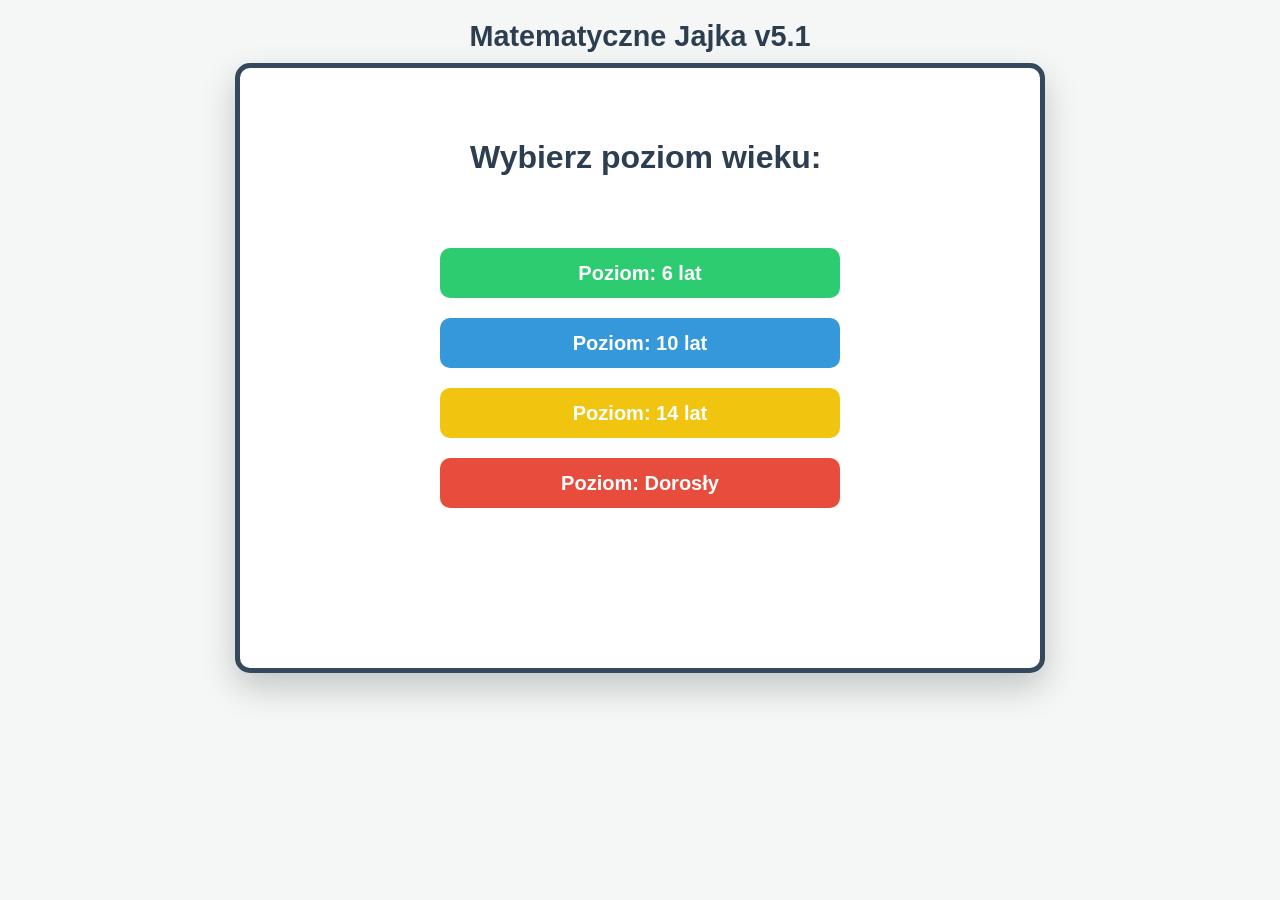
<file: index.html>
<!DOCTYPE html>
<html lang="pl">
<head>
    <meta charset="UTF-8">
    <meta name="viewport" content="width=device-width, initial-scale=1.0, user-scalable=no">
    <title>Matematyczne Jajka v5.1 - Limit Ruchów</title>
    <style>
        body { background: #f4f7f6; display: flex; flex-direction: column; align-items: center; font-family: 'Segoe UI', sans-serif; margin: 0; padding: 10px; overflow: hidden; touch-action: none; }
        canvas { background: white; border: 5px solid #34495e; border-radius: 15px; box-shadow: 0 15px 35px rgba(0,0,0,0.2); max-width: 100%; height: auto; cursor: crosshair; }
        h1 { color: #2c3e50; margin: 10px 0; font-size: 1.8rem; }
    </style>
</head>
<body>
    <h1>Matematyczne Jajka v5.1</h1>
    <canvas id="gameCanvas" width="800" height="600"></canvas>

    <script>
        const canvas = document.getElementById("gameCanvas");
        const ctx = canvas.getContext("2d");

        let punkty = 0, poprawne = 0, bledne = 0, ruchy = 20;
        let koszykX = 400, jajkaY = -50, predkosc = 3;
        let menuEtap = "wiek"; 
        let wybranyWiek = 10, wybranyTryb = "losowo";
        let zadanie = "", poprawnyWynik = 0, opcje = [];

        const przyciskiWiek = [
            { id: 6, txt: "Poziom: 6 lat", y: 180, color: "#2ecc71" },
            { id: 10, txt: "Poziom: 10 lat", y: 250, color: "#3498db" },
            { id: 14, txt: "Poziom: 14 lat", y: 320, color: "#f1c40f" },
            { id: 99, txt: "Poziom: Dorosły", y: 390, color: "#e74c3c" }
        ];
        let przyciskiOperacja = [];

        function r(min, max) { return Math.floor(Math.random() * (max - min + 1)) + min; }

        function generujZadanie() {
            let tryb = wybranyTryb;
            if (tryb === "losowo") {
                let mozliwosci = ["dodawanie", "odejmowanie"];
                if (wybranyWiek >= 10) mozliwosci.push("mnożenie", "dzielenie");
                tryb = mozliwosci[Math.floor(Math.random() * mozliwosci.length)];
            }
            let a, b, wynik, symbol;
            const w = wybranyWiek;

            if (tryb === "dodawanie") {
                symbol = "+";
                if (w == 6) { a = r(1, 12); b = r(1, 20-a); }
                else if (w == 10) { a = r(10, 70); b = r(10, 99-a); }
                else if (w == 14) { a = r(50, 400); b = r(50, 500-a); }
                else { a = r(100, 800); b = r(100, 1000-a); }
                wynik = a + b;
            } else if (tryb === "odejmowanie") {
                symbol = "-";
                if (w == 6) { a = r(10, 20); b = r(1, a-2); }
                else if (w == 10) { a = r(30, 100); b = r(10, a-5); }
                else if (w == 14) { a = r(100, 500); b = r(50, a-20); }
                else { a = r(400, 1000); b = r(100, a-50); }
                wynik = a - b;
            } else if (tryb === "mnożenie") {
                symbol = "*";
                if (w == 10) { a = r(2, 10); b = r(2, 10); }
                else if (w == 14) { a = r(5, 18); b = r(3, 15); }
                else { a = r(10, 32); b = r(5, 28); }
                wynik = a * b;
            } else if (tryb === "dzielenie") {
                symbol = ":";
                if (w == 10) { wynik = r(2, 10); b = r(2, 10); }
                else if (w == 14) { wynik = r(5, 15); b = r(3, 12); }
                else { wynik = r(10, 35); b = r(5, 20); }
                a = wynik * b;
            }

            zadanie = `${a} ${symbol} ${b} = ?`;
            poprawnyWynik = wynik;
            opcje = [wynik];
            let off = (w == 6) ? 3 : (w == 10 ? 7 : 12);
            while(opcje.length < 3) {
                let f = wynik + (r(1, off*2) - off);
                if (!opcje.includes(f) && f >= 0) opcje.push(f);
            }
            opcje.sort(() => Math.random() - 0.5);
        }

        canvas.addEventListener("mousedown", (e) => {
            const rect = canvas.getBoundingClientRect();
            const mX = (e.clientX - rect.left) * (800 / rect.width);
            const mY = (e.clientY - rect.top) * (600 / rect.height);

            if (menuEtap === "wiek") {
                przyciskiWiek.forEach(btn => {
                    if (mX > 200 && mX < 600 && mY > btn.y && mY < btn.y + 50) {
                        wybranyWiek = btn.id;
                        ustawPrzyciskiOperacji();
                        menuEtap = "operacja";
                    }
                });
            } else if (menuEtap === "operacja") {
                if (mX > 20 && mX < 140 && mY > 20 && mY < 60) menuEtap = "wiek";
                przyciskiOperacja.forEach(btn => {
                    if (mX > 250 && mX < 550 && mY > btn.y && mY < btn.y + 45) {
                        wybranyTryb = btn.id;
                        resetGry();
                        menuEtap = "gra";
                    }
                });
            } else if (menuEtap === "gra") {
                if (mX > 660 && mX < 780 && mY > 20 && mY < 60) menuEtap = "wiek";
            } else if (menuEtap === "koniec") {
                menuEtap = "wiek";
            }
        });

        function ustawPrzyciskiOperacji() {
            let y = 180;
            przyciskiOperacja = [{ id: "dodawanie", txt: "Dodawanie (+)", y: y }, { id: "odejmowanie", txt: "Odejmowanie (-)", y: y += 60 }];
            if (wybranyWiek >= 10) {
                przyciskiOperacja.push({ id: "mnożenie", txt: "Mnożenie (*)", y: y += 60 });
                przyciskiOperacja.push({ id: "dzielenie", txt: "Dzielenie (:)", y: y += 60 });
            }
            przyciskiOperacja.push({ id: "losowo", txt: "Losowo", y: y += 60 });
        }

        function resetGry() { 
            punkty = 0; poprawne = 0; bledne = 0; ruchy = 20; 
            predkosc = 3; jajkaY = -50; generujZadanie(); 
        }

        canvas.addEventListener("mousemove", (e) => {
            if (menuEtap !== "gra") return;
            const rect = canvas.getBoundingClientRect();
            koszykX = ((e.clientX || e.touches[0].clientX) - rect.left) * (800 / rect.width);
        });

        function update() {
            if (menuEtap !== "gra") return;
            jajkaY += predkosc;
            if (jajkaY > 520 && jajkaY < 580) {
                for (let i = 0; i < 3; i++) {
                    if (Math.abs(koszykX - (i + 1) * 200) < 70) {
                        if (opcje[i] === poprawnyWynik) { punkty++; poprawne++; predkosc += 0.15; }
                        else { punkty--; bledne++; }
                        ruchy--; // RUCH WYKONANY
                        jajkaY = -50; generujZadanie(); break;
                    }
                }
            }
            if (jajkaY > 600) { bledne++; punkty--; ruchy--; jajkaY = -50; generujZadanie(); }
            
            // KONIEC PO 20 RUCHACH LUB WYNIKU
            if (ruchy <= 0 || punkty >= 20 || punkty <= -5) menuEtap = "koniec";
        }

        function drawButton(txt, x, y, w, h, color, fontSize = 20) {
            ctx.fillStyle = color; ctx.beginPath(); ctx.roundRect(x, y, w, h, 10); ctx.fill();
            ctx.fillStyle = "white"; ctx.font = `bold ${fontSize}px Arial`;
            ctx.fillText(txt, x + w/2 - ctx.measureText(txt).width/2, y + h/2 + 7);
        }

        function draw() {
            ctx.clearRect(0, 0, 800, 600);
            if (menuEtap === "wiek") {
                ctx.fillStyle = "#2c3e50"; ctx.font = "bold 32px Arial"; ctx.fillText("Wybierz poziom wieku:", 230, 100);
                przyciskiWiek.forEach(btn => drawButton(btn.txt, 200, btn.y, 400, 50, btn.color));
            } else if (menuEtap === "operacja") {
                drawButton("<- Powrót", 20, 20, 120, 40, "#7f8c8d", 18);
                przyciskiOperacja.forEach(btn => drawButton(btn.txt, 250, btn.y, 300, 45, "#34495e"));
            } else if (menuEtap === "gra") {
                drawButton("Menu", 670, 20, 110, 40, "#e67e22", 18);
                ctx.fillStyle = "#333"; ctx.font = "bold 55px Arial"; ctx.fillText(zadanie, 400 - ctx.measureText(zadanie).width/2, 120);
                ctx.font = "bold 18px Arial"; ctx.fillStyle = "#2c3e50";
                ctx.fillText(`Punkty: ${punkty} | Dobrze: ${poprawne} | Źle: ${bledne} | Pozostało: ${ruchy}`, 20, 40);
                opcje.forEach((val, i) => {
                    let x = (i + 1) * 200;
                    ctx.fillStyle = "#3498db"; ctx.beginPath(); ctx.ellipse(x, jajkaY, 35, 45, 0, 0, Math.PI * 2); ctx.fill();
                    ctx.fillStyle = "white"; ctx.font = "bold 28px Arial"; ctx.fillText(val, x - ctx.measureText(val).width/2, jajkaY + 10);
                });
                ctx.fillStyle = "#27ae60"; ctx.beginPath(); ctx.roundRect(koszykX - 70, 550, 140, 25, 10); ctx.fill();
            } else if (menuEtap === "koniec") {
                let msg = (ruchy <= 0) ? "SESJA ZAKOŃCZONA!" : (punkty >= 20 ? "ZWYCIĘSTWO!" : "KONIEC GRY");
                ctx.fillStyle = (punkty > 0) ? "#27ae60" : "#c0392b"; ctx.font = "bold 60px Arial";
                ctx.fillText(msg, 400 - ctx.measureText(msg).width/2, 200);
                ctx.fillStyle = "#333"; ctx.font = "24px Arial";
                ctx.fillText(`Twój wynik końcowy: ${punkty}`, 240, 280);
                ctx.fillText(`Poprawne (+): ${poprawne}`, 240, 320);
                ctx.fillText(`Błędne (-): ${bledne}`, 240, 360);
                ctx.font = "bold 20px Arial"; ctx.fillText("Kliknij, aby wrócić do menu głównego", 220, 450);
            }
            requestAnimationFrame(draw);
        }

        if (!CanvasRenderingContext2D.prototype.roundRect) {
            CanvasRenderingContext2D.prototype.roundRect = function (x, y, w, h, r) {
                this.beginPath(); this.moveTo(x + r, y); this.arcTo(x + w, y, x + w, y + h, r);
                this.arcTo(x + w, y + h, x, y + h, r); this.arcTo(x, y + h, x, y, r);
                this.arcTo(x, y, x + w, y, r); this.closePath(); return this;
            }
        }
        setInterval(update, 1000/60); draw();
    </script>
</body>
</html>
</file>
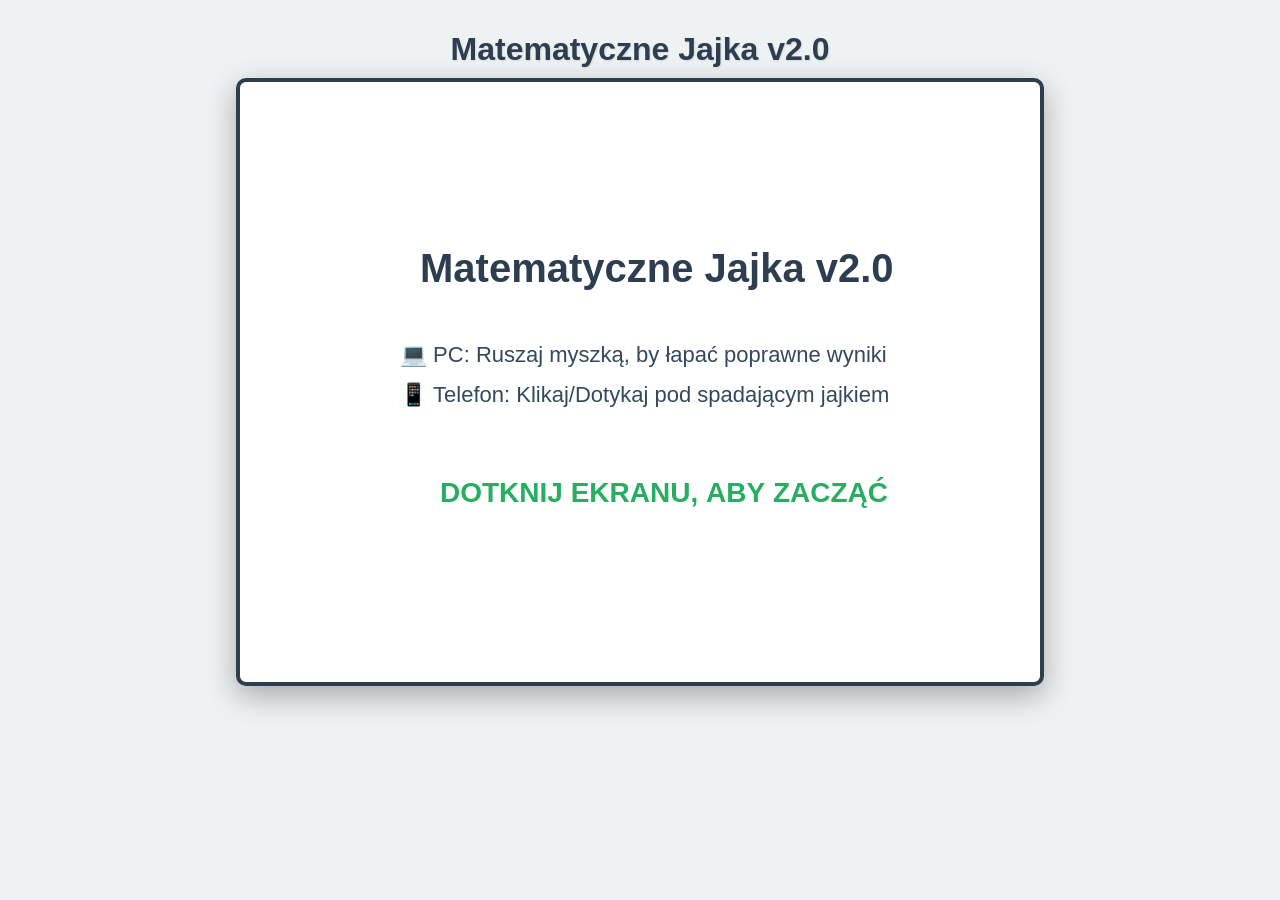
<file: 2/index.html>
<!DOCTYPE html>
<html lang="pl">
<head>
    <meta charset="UTF-8">
    <meta name="viewport" content="width=device-width, initial-scale=1.0, user-scalable=no">
    <title>Matematyczne Jajka v2.0</title>
    <style>
        body { 
            background: #eef2f3; 
            display: flex; 
            flex-direction: column; 
            align-items: center; 
            font-family: 'Segoe UI', Tahoma, Geneva, Verdana, sans-serif; 
            margin: 0; 
            padding: 10px; 
            overflow: hidden; 
            touch-action: none;
        }
        canvas { 
            background: white; 
            border: 4px solid #2c3e50; 
            border-radius: 10px;
            box-shadow: 0 10px 30px rgba(0,0,0,0.3); 
            max-width: 100%; 
            height: auto; 
            cursor: none; 
        }
        h1 { color: #2c3e50; margin-bottom: 10px; text-shadow: 1px 1px 2px rgba(0,0,0,0.1); }
        .stats-bar { font-size: 20px; font-weight: bold; margin-bottom: 5px; }
    </style>
</head>
<body>
    <h1>Matematyczne Jajka v2.0</h1>
    <canvas id="gameCanvas" width="800" height="600"></canvas>

    <script>
        const canvas = document.getElementById("gameCanvas");
        const ctx = canvas.getContext("2d");

        // --- ZMIENNE GRY ---
        let punkty = 0, poprawne = 0, bledne = 0;
        let koszykX = 400, jajkaY = -50, predkosc = 3;
        let graAktywna = false; 
        let graStartowana = false;
        let zadanie = "", poprawnyWynik = 0, opcje = [];

        // --- LOGIKA MATEMATYCZNA ---
        function generujZadanie() {
            const operacje = ['+', '-', '*'];
            const op = operacje[Math.floor(Math.random() * 3)];
            let a, b, wynik;

            if (op === '+') { 
                a = Math.floor(Math.random() * 20) + 1; 
                b = Math.floor(Math.random() * 20) + 1; 
                wynik = a + b; 
            } else if (op === '-') { 
                a = Math.floor(Math.random() * 20) + 10; 
                b = Math.floor(Math.random() * a) + 1; 
                wynik = a - b; 
            } else { 
                a = Math.floor(Math.random() * 8) + 2; 
                b = Math.floor(Math.random() * 8) + 2; 
                wynik = a * b; 
            }

            // POPRAWIONE: ${op} zamiast {op}
            zadanie = `${a} ${op} ${b} = ?`; 
            poprawnyWynik = wynik;

            // Tworzenie 3 opcji (1 dobra, 2 błędne)
            opcje = [wynik];
            while(opcje.length < 3) {
                let falszywy = wynik + (Math.floor(Math.random() * 11) - 5);
                if (!opcje.includes(falszywy) && falszywy !== wynik) {
                    opcje.push(falszywy);
                }
            }
            opcje.sort(() => Math.random() - 0.5);
        }

        // --- STEROWANIE ---
        function sterowanie(e) {
            const rect = canvas.getBoundingClientRect();
            let clientX = e.clientX;
            if (e.touches) clientX = e.touches[0].clientX;
            
            koszykX = (clientX - rect.left) * (canvas.width / rect.width);
        }

        canvas.addEventListener("mousemove", sterowanie);
        canvas.addEventListener("touchmove", (e) => { e.preventDefault(); sterowanie(e); }, {passive: false});

        function klikniecie() {
            if (!graStartowana) {
                graStartowana = true;
                graAktywna = true;
                generujZadanie();
            } else if (!graAktywna) {
                // Reset gry
                punkty = 0; poprawne = 0; bledne = 0; predkosc = 3; jajkaY = -50;
                graAktywna = true;
                generujZadanie();
            }
        }

        canvas.addEventListener("mousedown", klikniecie);
        canvas.addEventListener("touchstart", klikniecie);

        // --- AKTUALIZACJA I RYSOWANIE ---
        function update() {
            if (!graAktywna) return;

            jajkaY += predkosc;

            // Sprawdzanie kolizji
            if (jajkaY > 520 && jajkaY < 580) {
                for (let i = 0; i < 3; i++) {
                    let xPos = (i + 1) * 200;
                    if (Math.abs(koszykX - xPos) < 60) {
                        if (opcje[i] === poprawnyWynik) {
                            punkty++; poprawne++; predkosc += 0.15;
                        } else {
                            punkty--; bledne++;
                        }
                        jajkaY = -50;
                        generujZadanie();
                        break;
                    }
                }
            }

            // Jajka spadły na ziemię
            if (jajkaY > 600) {
                bledne++; punkty--; jajkaY = -50;
                generujZadanie();
            }

            // Warunki końca
            if (punkty >= 5 || punkty <= -5) {
                graAktywna = false;
            }
        }

        function draw() {
            ctx.clearRect(0, 0, 800, 600);

            if (!graStartowana) {
                // EKRAN POWITALNY
                ctx.fillStyle = "#2c3e50";
                ctx.font = "bold 40px Arial";
                ctx.fillText("Matematyczne Jajka v2.0", 180, 200);
                
                ctx.font = "22px Arial";
                ctx.fillStyle = "#34495e";
                ctx.fillText("💻 PC: Ruszaj myszką, by łapać poprawne wyniki", 160, 280);
                ctx.fillText("📱 Telefon: Klikaj/Dotykaj pod spadającym jajkiem", 160, 320);
                
                ctx.fillStyle = "#27ae60";
                ctx.font = "bold 28px Arial";
                ctx.fillText("DOTKNIJ EKRANU, ABY ZACZĄĆ", 200, 420);

            } else if (graAktywna) {
                // INTERFEJS GRY
                ctx.fillStyle = "#333";
                ctx.font = "bold 50px Arial";
                ctx.fillText(zadanie, 300, 100);

                ctx.font = "24px Arial";
                ctx.fillText(`Wynik: ${punkty} | Dobrze: ${poprawne} | Źle: ${bledne}`, 20, 40);

                // JAJKA
                opcje.forEach((val, i) => {
                    let x = (i + 1) * 200;
                    // Cień jajka
                    ctx.fillStyle = "rgba(0,0,0,0.1)";
                    ctx.beginPath(); ctx.ellipse(x+3, jajkaY+3, 30, 40, 0, 0, Math.PI * 2); ctx.fill();
                    // Jajko
                    ctx.fillStyle = "#3498db";
                    ctx.beginPath(); ctx.ellipse(x, jajkaY, 30, 40, 0, 0, Math.PI * 2); ctx.fill();
                    // Liczba
                    ctx.fillStyle = "white"; ctx.font = "bold 26px Arial";
                    ctx.fillText(val, x - (ctx.measureText(val).width / 2), jajkaY + 10);
                });

                // KOSZYK
                ctx.fillStyle = "#27ae60";
                ctx.fillRect(koszykX - 60, 560, 120, 25);
                ctx.strokeStyle = "#1e8449"; ctx.lineWidth = 3;
                ctx.strokeRect(koszykX - 60, 560, 120, 25);

            } else {
                // EKRAN KOŃCOWY
                const wygrana = punkty >= 5;
                ctx.fillStyle = wygrana ? "#27ae60" : "#c0392b";
                ctx.font = "bold 60px Arial";
                ctx.fillText(wygrana ? "ZWYCIĘSTWO!" : "PRZEGRANA!", 180, 250);
                
                ctx.fillStyle = "#2c3e50"; ctx.font = "28px Arial";
                ctx.fillText(`Poprawne odpowiedzi: ${poprawne}`, 240, 320);
                ctx.fillText(`Błędne odpowiedzi: ${bledne}`, 240, 360);
                
                ctx.font = "bold 22px Arial";
                ctx.fillText("KLIKNIJ, ABY ZAGRAĆ PONOWNIE", 220, 450);
            }
            requestAnimationFrame(draw);
        }

        setInterval(update, 1000/60);
        draw();
    </script>
</body>
</html>
</file>
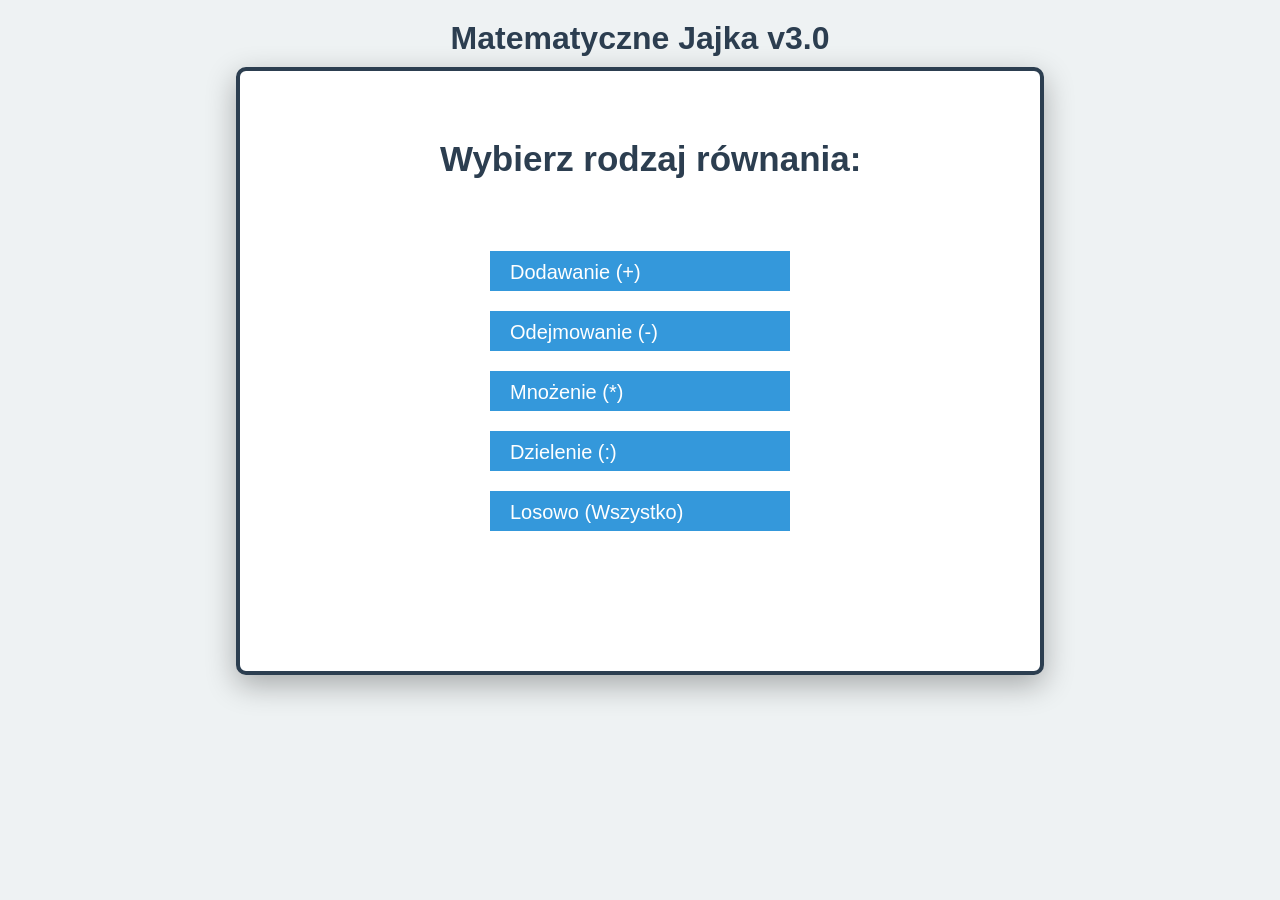
<file: 3/index.html>
<!DOCTYPE html>
<html lang="pl">
<head>
    <meta charset="UTF-8">
    <meta name="viewport" content="width=device-width, initial-scale=1.0, user-scalable=no">
    <title>Matematyczne Jajka v3.0</title>
    <style>
        body { background: #eef2f3; display: flex; flex-direction: column; align-items: center; font-family: sans-serif; margin: 0; padding: 10px; overflow: hidden; touch-action: none; }
        canvas { background: white; border: 4px solid #2c3e50; border-radius: 10px; box-shadow: 0 10px 30px rgba(0,0,0,0.3); max-width: 100%; height: auto; cursor: crosshair; }
        h1 { color: #2c3e50; margin: 10px 0; }
    </style>
</head>
<body>
    <h1>Matematyczne Jajka v3.0</h1>
    <canvas id="gameCanvas" width="800" height="600"></canvas>

    <script>
        const canvas = document.getElementById("gameCanvas");
        const ctx = canvas.getContext("2d");

        let punkty = 0, poprawne = 0, bledne = 0;
        let koszykX = 400, jajkaY = -50, predkosc = 3;
        let graAktywna = false, graStartowana = false, wybranyTryb = "losowo";
        let zadanie = "", poprawnyWynik = 0, opcje = [];

        // Przyciski menu
        const przyciski = [
            { id: "dodawanie", txt: "Dodawanie (+)", y: 180 },
            { id: "odejmowanie", txt: "Odejmowanie (-)", y: 240 },
            { id: "mnożenie", txt: "Mnożenie (*)", y: 300 },
            { id: "dzielenie", txt: "Dzielenie (:)", y: 360 },
            { id: "losowo", txt: "Losowo (Wszystko)", y: 420 }
        ];

        function generujZadanie() {
            let tryb = wybranyTryb;
            if (tryb === "losowo") {
                const mozliwosci = ["dodawanie", "odejmowanie", "mnożenie", "dzielenie"];
                tryb = mozliwosci[Math.floor(Math.random() * 4)];
            }

            let a, b, wynik, symbol;

            if (tryb === "dodawanie") {
                a = Math.floor(Math.random() * 30) + 1;
                b = Math.floor(Math.random() * 30) + 1;
                wynik = a + b; symbol = "+";
            } else if (tryb === "odejmowanie") {
                a = Math.floor(Math.random() * 40) + 10;
                b = Math.floor(Math.random() * a) + 1;
                wynik = a - b; symbol = "-";
            } else if (tryb === "mnożenie") {
                a = Math.floor(Math.random() * 8) + 2;
                b = Math.floor(Math.random() * 9) + 1;
                wynik = a * b; symbol = "*";
            } else if (tryb === "dzielenie") {
                wynik = Math.floor(Math.random() * 9) + 1; // wynik to mała liczba
                b = Math.floor(Math.random() * 8) + 2;     // dzielnik
                a = wynik * b;                             // liczba dzielona
                symbol = ":";
            }

            zadanie = `${a} ${symbol} ${b} = ?`;
            poprawnyWynik = wynik;
            opcje = [wynik];
            while(opcje.length < 3) {
                let falsz = wynik + (Math.floor(Math.random() * 11) - 5);
                if (!opcje.includes(falsz) && falsz !== wynik && falsz >= 0) opcje.push(falsz);
            }
            opcje.sort(() => Math.random() - 0.5);
        }

        function sterowanie(e) {
            const rect = canvas.getBoundingClientRect();
            let cX = (e.clientX || (e.touches ? e.touches[0].clientX : 0));
            koszykX = (cX - rect.left) * (800 / rect.width);
        }
        canvas.addEventListener("mousemove", sterowanie);
        canvas.addEventListener("touchmove", (e) => { e.preventDefault(); sterowanie(e); }, {passive: false});

        canvas.addEventListener("mousedown", (e) => {
            const rect = canvas.getBoundingClientRect();
            const mX = (e.clientX - rect.left) * (800 / rect.width);
            const mY = (e.clientY - rect.top) * (600 / rect.height);

            if (!graStartowana) {
                przyciski.forEach(btn => {
                    if (mX > 250 && mX < 550 && mY > btn.y && mY < btn.y + 40) {
                        wybranyTryb = btn.id;
                        graStartowana = true; graAktywna = true; generujZadanie();
                    }
                });
            } else if (!graAktywna) {
                punkty = 0; poprawne = 0; bledne = 0; predkosc = 3; jajkaY = -50;
                graStartowana = false; // Powrót do menu wyboru
            }
        });

        function update() {
            if (!graAktywna) return;
            jajkaY += predkosc;
            if (jajkaY > 520 && jajkaY < 580) {
                for (let i = 0; i < 3; i++) {
                    if (Math.abs(koszykX - (i + 1) * 200) < 60) {
                        if (opcje[i] === poprawnyWynik) { punkty++; poprawne++; predkosc += 0.15; }
                        else { punkty--; bledne++; }
                        jajkaY = -50; generujZadanie(); break;
                    }
                }
            }
            if (jajkaY > 600) { bledne++; punkty--; jajkaY = -50; generujZadanie(); }
            if (punkty >= 10 || punkty <= -5) graAktywna = false;
        }

        function draw() {
            ctx.clearRect(0, 0, 800, 600);
            if (!graStartowana) {
                ctx.fillStyle = "#2c3e50"; ctx.font = "bold 35px Arial";
                ctx.fillText("Wybierz rodzaj równania:", 200, 100);
                przyciski.forEach(btn => {
                    ctx.fillStyle = "#3498db"; ctx.fillRect(250, btn.y, 300, 40);
                    ctx.fillStyle = "white"; ctx.font = "20px Arial";
                    ctx.fillText(btn.txt, 270, btn.y + 28);
                });
            } else if (graAktywna) {
                ctx.fillStyle = "#333"; ctx.font = "bold 50px Arial"; ctx.fillText(zadanie, 300, 100);
                ctx.font = "20px Arial"; ctx.fillText(`Wynik: ${punkty}/10 | Dobrze: ${poprawne} | Źle: ${bledne}`, 20, 40);
                opcje.forEach((val, i) => {
                    let x = (i + 1) * 200;
                    ctx.fillStyle = "#3498db"; ctx.beginPath(); ctx.ellipse(x, jajkaY, 30, 40, 0, 0, Math.PI * 2); ctx.fill();
                    ctx.fillStyle = "white"; ctx.font = "bold 24px Arial"; ctx.fillText(val, x - 15, jajkaY + 10);
                });
                ctx.fillStyle = "#27ae60"; ctx.fillRect(koszykX - 60, 560, 120, 20);
            } else {
                ctx.fillStyle = punkty >= 10 ? "#27ae60" : "#c0392b"; ctx.font = "bold 50px Arial";
                ctx.fillText(punkty >= 10 ? "ZWYCIĘSTWO!" : "KONIEC GRY", 220, 250);
                ctx.fillStyle = "black"; ctx.font = "25px Arial";
                ctx.fillText(`Poprawne: ${poprawne} | Kliknij, aby wrócić do menu`, 200, 320);
            }
            requestAnimationFrame(draw);
        }
        setInterval(update, 1000/60); draw();
    </script>
</body>
</html>
</file>
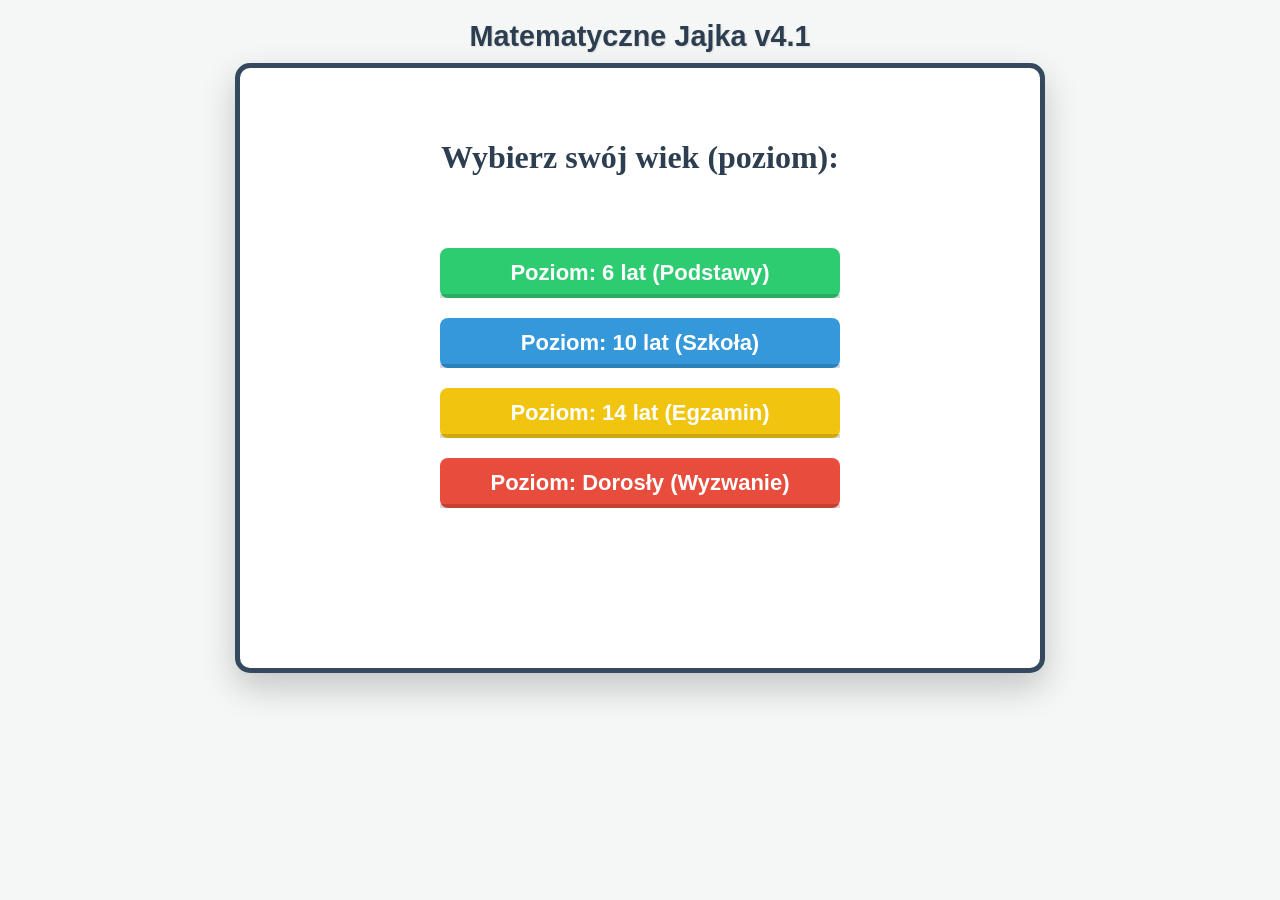
<file: 4/index.html>
<!DOCTYPE html>
<html lang="pl">
<head>
    <meta charset="UTF-8">
    <meta name="viewport" content="width=device-width, initial-scale=1.0, user-scalable=no">
    <title>Matematyczne Jajka v4.1 - Naprawione Menu</title>
    <style>
        body { background: #f4f7f6; display: flex; flex-direction: column; align-items: center; font-family: 'Segoe UI', Tahoma, Geneva, Verdana, sans-serif; margin: 0; padding: 10px; overflow: hidden; touch-action: none; }
        canvas { background: white; border: 5px solid #34495e; border-radius: 15px; box-shadow: 0 15px 35px rgba(0,0,0,0.2); max-width: 100%; height: auto; cursor: crosshair; }
        h1 { color: #2c3e50; margin: 10px 0; font-size: 1.8rem; text-shadow: 1px 1px 2px rgba(0,0,0,0.1); }
    </style>
</head>
<body>
    <h1>Matematyczne Jajka v4.1</h1>
    <canvas id="gameCanvas" width="800" height="600"></canvas>

    <script>
        const canvas = document.getElementById("gameCanvas");
        const ctx = canvas.getContext("2d");

        // --- ZMIENNE STANU GRY ---
        let punkty = 0, poprawne = 0, bledne = 0;
        let koszykX = 400, jajkaY = -50, predkosc = 3;
        let menuEtap = "wiek"; // "wiek", "operacja", "gra", "koniec"
        let wybranyWiek = 10, wybranyTryb = "losowo";
        let zadanie = "", poprawnyWynik = 0, opcje = [];

        // --- KONFIGURACJA PRZYCISKÓW ---
        const przyciskiWiek = [
            { id: 6, txt: "Poziom: 6 lat (Podstawy)", y: 180, color: "#2ecc71" },
            { id: 10, txt: "Poziom: 10 lat (Szkoła)", y: 250, color: "#3498db" },
            { id: 14, txt: "Poziom: 14 lat (Egzamin)", y: 320, color: "#f1c40f" },
            { id: 99, txt: "Poziom: Dorosły (Wyzwanie)", y: 390, color: "#e74c3c" }
        ];

        let przyciskiOperacja = []; // Generowane dynamicznie

        // --- LOGIKA GENEROWANIA ZADAŃ (TRUDNOŚĆ) ---
        function generujZadanie() {
            let tryb = wybranyTryb;
            if (tryb === "losowo") {
                let mozliwosci = ["dodawanie", "odejmowanie"];
                if (wybranyWiek >= 10) mozliwosci.push("mnożenie", "dzielenie");
                tryb = mozliwosci[Math.floor(Math.random() * mozliwosci.length)];
            }

            let a, b, wynik, symbol;
            const w = wybranyWiek;

            if (tryb === "dodawanie") {
                symbol = "+";
                if (w == 6) { a = r(1, 15); b = r(1, 20-a); } // do 20
                else if (w == 10) { a = r(10, 70); b = r(10, 99-a); } // do 100
                else if (w == 14) { a = r(50, 300); b = r(50, 500-a); } // do 500
                else { a = r(100, 700); b = r(100, 1000-a); } // do 1000
                wynik = a + b;
            } else if (tryb === "odejmowanie") {
                symbol = "-";
                if (w == 6) { a = r(10, 20); b = r(1, a-5); } // proste, wynik > 5
                else if (w == 10) { a = r(30, 100); b = r(10, a-10); } // do 100
                else if (w == 14) { a = r(100, 500); b = r(50, a-50); } // do 500
                else { a = r(300, 1000); b = r(100, a-100); } // do 1000
                wynik = a - b;
            } else if (tryb === "mnożenie") {
                symbol = "*";
                if (w == 10) { a = r(2, 10); b = r(2, 10); } // tabliczka do 100
                else if (w == 14) { a = r(5, 20); b = r(3, 20); } // do 400
                else { a = r(10, 35); b = r(5, 30); } // do 1050
                wynik = a * b;
            } else if (tryb === "dzielenie") {
                symbol = ":";
                if (w == 10) { wynik = r(2, 10); b = r(2, 10); a = wynik * b; } // tabliczka
                else if (w == 14) { wynik = r(5, 20); b = r(3, 15); a = wynik * b; } // do 300
                else { wynik = r(10, 40); b = r(5, 25); a = wynik * b; } // do 1000
                wynik = a / b;
            }

            zadanie = `${a} ${symbol} ${b} = ?`;
            poprawnyWynik = wynik;
            opcje = [wynik];
            let offset = (w == 6) ? 3 : (w == 10 ? 8 : 15); 
            while(opcje.length < 3) {
                let falsz = wynik + (r(1, offset*2) - offset);
                if (!opcje.includes(falsz) && falsz !== wynik && falsz >= 0) opcje.push(falsz);
            }
            opcje.sort(() => Math.random() - 0.5);
        }

        function r(min, max) { return Math.floor(Math.random() * (max - min + 1)) + min; }

        // --- STEROWANIE ---
        function sterowanie(e) {
            if (menuEtap !== "gra") return;
            const rect = canvas.getBoundingClientRect();
            let cX = (e.clientX || (e.touches ? e.touches[0].clientX : 0));
            koszykX = (cX - rect.left) * (800 / rect.width);
        }
        canvas.addEventListener("mousemove", sterowanie);
        canvas.addEventListener("touchmove", (e) => { if(menuEtap == "gra") e.preventDefault(); sterowanie(e); }, {passive: false});

        canvas.addEventListener("mousedown", (e) => {
            const rect = canvas.getBoundingClientRect();
            const mX = (e.clientX - rect.left) * (800 / rect.width);
            const mY = (e.clientY - rect.top) * (600 / rect.height);

            if (menuEtap === "wiek") {
                przyciskiWiek.forEach(btn => {
                    if (mX > 200 && mX < 600 && mY > btn.y && mY < btn.y + 50) {
                        wybranyWiek = btn.id;
                        ustawPrzyciskOperacji();
                        menuEtap = "operacja";
                    }
                });
            } else if (menuEtap === "operacja") {
                // Przycisk POWRÓT
                if (mX > 20 && mX < 120 && mY > 20 && mY < 60) { menuEtap = "wiek"; return; }
                
                przyciskiOperacja.forEach(btn => {
                    if (mX > 250 && mX < 550 && mY > btn.y && mY < btn.y + 40) {
                        wybranyTryb = btn.id;
                        resetGry();
                        menuEtap = "gra";
                    }
                });
            } else if (menuEtap === "koniec") {
                menuEtap = "wiek"; // Powrót do samego początku
            }
        });

        function resetGry() {
            punkty = 0; poprawne = 0; bledne = 0; predkosc = 3; jajkaY = -50;
            generujZadanie();
        }

        function ustawPrzyciskOperacji() {
            let y = 180;
            przyciskiOperacja = [
                { id: "dodawanie", txt: "Dodawanie (+)", y: y },
                { id: "odejmowanie", txt: "Odejmowanie (-)", y: y += 60 }
            ];
            if (wybranyWiek >= 10) {
                przyciskiOperacja.push({ id: "mnożenie", txt: "Mnożenie (*)", y: y += 60 });
                przyciskiOperacja.push({ id: "dzielenie", txt: "Dzielenie (:)", y: y += 60 });
            }
            przyciskiOperacja.push({ id: "losowo", txt: "Losowo (Wszystko)", y: y += 60 });
        }

        // --- AKTUALIZACJA I RYSOWANIE ---
        function update() {
            if (menuEtap !== "gra") return;
            jajkaY += predkosc;
            if (jajkaY > 510 && jajkaY < 570) {
                for (let i = 0; i < 3; i++) {
                    if (Math.abs(koszykX - (i + 1) * 200) < 70) {
                        if (opcje[i] === poprawnyWynik) { punkty++; poprawne++; predkosc += 0.15; }
                        else { punkty--; bledne++; }
                        jajkaY = -50; generujZadanie(); break;
                    }
                }
            }
            if (jajkaY > 600) { bledne++; punkty--; jajkaY = -50; generujZadanie(); }
            if (punkty >= 10 || punkty <= -5) menuEtap = "koniec";
        }

        function draw() {
            ctx.clearRect(0, 0, 800, 600);
            
            if (menuEtap === "wiek") {
                drawMenuTitle("Wybierz swój wiek (poziom):");
                przyciskiWiek.forEach(btn => drawButton(btn.txt, 200, btn.y, 400, 50, btn.color));

            } else if (menuEtap === "operacja") {
                let wiekTxt = wybranyWiek==99 ? 'Dorosły' : wybranyWiek+' lat';
                drawMenuTitle(`Poziom: ${wiekTxt}. Wybierz działanie:`);
                drawButton("<- Powrót", 20, 20, 120, 40, "#7f8c8d", 18);
                przyciskiOperacja.forEach(btn => drawButton(btn.txt, 250, btn.y, 300, 40, "#34495e"));

            } else if (menuEtap === "gra") {
                ctx.fillStyle = "#333"; ctx.font = "bold 55px 'Segoe UI'"; 
                ctx.fillText(zadanie, 400 - ctx.measureText(zadanie).width/2, 110);
                
                ctx.font = "bold 22px Arial"; ctx.fillStyle = "#2c3e50";
                ctx.fillText(`Wynik: ${punkty}/10 | Dobrze: ${poprawne} | Źle: ${bledne}`, 20, 40);
                
                opcje.forEach((val, i) => {
                    let x = (i + 1) * 200;
                    ctx.fillStyle = "rgba(0,0,0,0.15)"; ctx.beginPath(); ctx.ellipse(x+4, jajkaY+4, 35, 45, 0, 0, Math.PI * 2); ctx.fill();
                    ctx.fillStyle = "#3498db"; ctx.beginPath(); ctx.ellipse(x, jajkaY, 35, 45, 0, 0, Math.PI * 2); ctx.fill();
                    ctx.fillStyle = "white"; ctx.font = "bold 28px Arial"; 
                    ctx.fillText(val, x - ctx.measureText(val).width/2, jajkaY + 10);
                });
                ctx.fillStyle = "#27ae60"; ctx.beginPath();
                ctx.roundRect(koszykX - 70, 550, 140, 25, 10); ctx.fill(); 
                ctx.lineWidth = 3; ctx.strokeStyle = "#1e8449"; ctx.stroke();

            } else if (menuEtap === "koniec") {
                const wygrana = punkty >= 10;
                ctx.fillStyle = wygrana ? "#27ae60" : "#c0392b"; ctx.font = "bold 60px 'Segoe UI'";
                let txt = wygrana ? "ZWYCIĘSTWO!" : "KONIEC GRY";
                ctx.fillText(txt, 400 - ctx.measureText(txt).width/2, 250);
                ctx.fillStyle = "#333"; ctx.font = "28px Arial";
                ctx.fillText(`Poprawne odpowiedzi: ${poprawne} | Kliknij, aby wrócić do menu`, 160, 330);
            }
            requestAnimationFrame(draw);
        }

        function drawMenuTitle(txt) {
            ctx.fillStyle = "#2c3e50"; ctx.font = "bold 32px 'Segoe UI'";
            ctx.fillText(txt, 400 - ctx.measureText(txt).width/2, 100);
        }

        function drawButton(txt, x, y, w, h, color, fontSize = 22) {
            ctx.fillStyle = color; ctx.beginPath(); ctx.roundRect(x, y, w, h, 8); ctx.fill();
            ctx.fillStyle = "rgba(0,0,0,0.15)"; ctx.beginPath(); ctx.roundRect(x, y+h-4, w, 4, {bl: 8, br: 8}); ctx.fill();
            ctx.fillStyle = "white"; ctx.font = `bold ${fontSize}px Arial`;
            ctx.fillText(txt, x + w/2 - ctx.measureText(txt).width/2, y + h/2 + 7);
        }

        // Polyfill dla roundRect
        if (!CanvasRenderingContext2D.prototype.roundRect) {
            CanvasRenderingContext2D.prototype.roundRect = function (x, y, w, h, r) {
                if (typeof r === 'number') r = {tl: r, tr: r, bl: r, br: r};
                if (w < 2 * r.tl) r.tl = w / 2; if (h < 2 * r.tl) r.tl = h / 2;
                this.beginPath(); this.moveTo(x + r.tl, y);
                this.arcTo(x + w, y, x + w, y + h, r.tr); this.arcTo(x + w, y + h, x, y + h, r.br);
                this.arcTo(x, y + h, x, y, r.bl); this.arcTo(x, y, x + w, y, r.tl);
                this.closePath(); return this;
            }
        }

        setInterval(update, 1000/60); draw();
    </script>
</body>
</html>
</file>
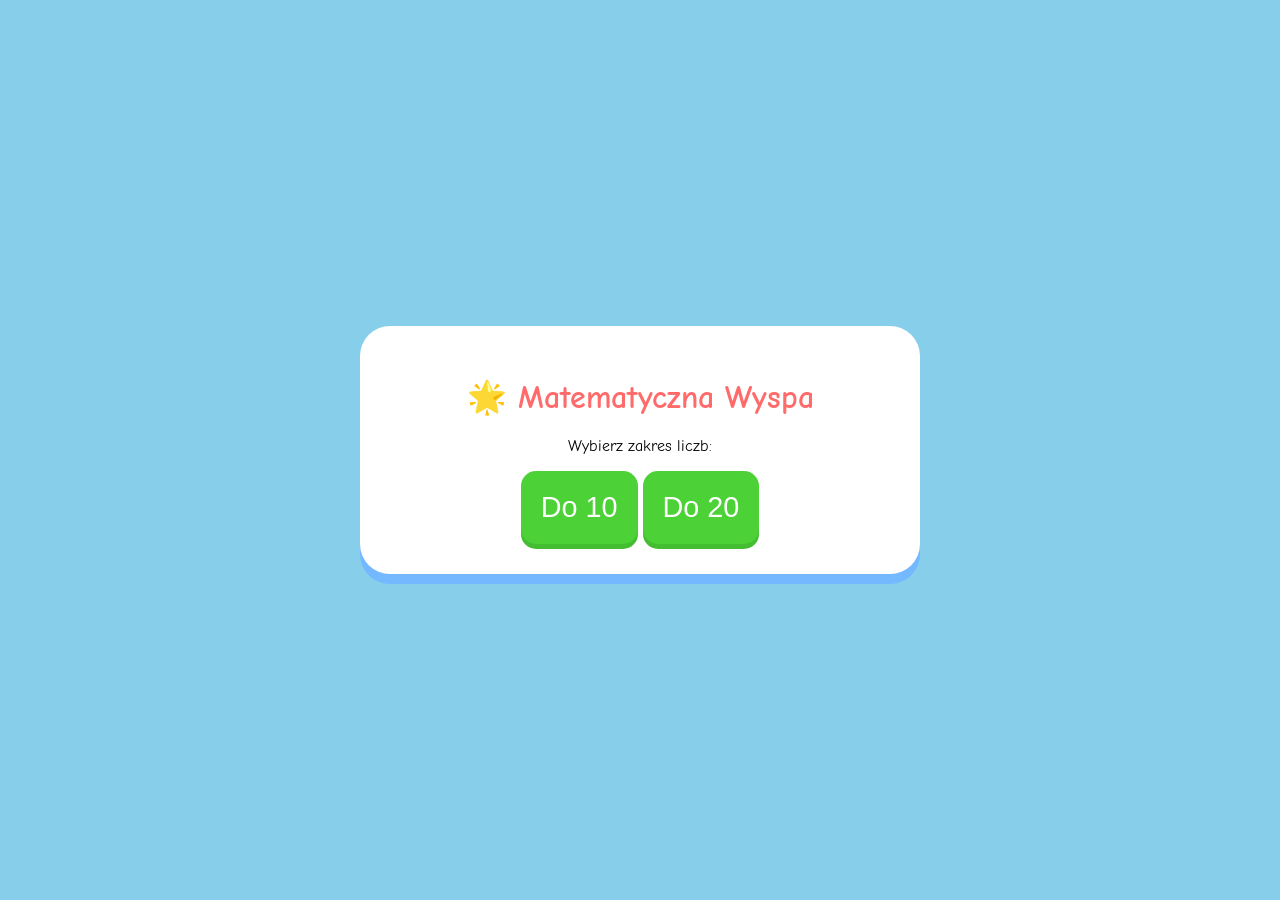
<file: 6lat/index.html>
<!DOCTYPE html>
<html lang="pl">
<head>
    <meta charset="UTF-8">
    <meta name="viewport" content="width=device-width, initial-scale=1.0">
    <title>Matematyczna Wyspa</title>
    <link rel="stylesheet" href="style.css">
    <link href="https://fonts.googleapis.com/css2?family=Comic+Neue:wght@700&display=swap" rel="stylesheet">
</head>
<body>
    <div id="game-container">
        <div id="menu">
            <h1>🌟 Matematyczna Wyspa </h1>
            <p>Wybierz zakres liczb:</p>
            <div class="difficulty-options">
                <button onclick="startGame(10)">Do 10</button>
                <button onclick="startGame(20)">Do 20</button>
            </div>
        </div>

        <div id="game" class="hidden">
            <div class="stats">
                <span>Pytanie: <b id="question-num">1</b>/7</span> | 
                <span style="color: #4cd137;">✅ <span id="correct-count">0</span></span> | 
                <span style="color: #e84118;">❌ <span id="wrong-count">0</span></span>
            </div>
            <div id="question-box">
                <span id="num1">0</span> <span id="operator">+</span> <span id="num2">0</span> = ?
            </div>
            <div id="options-container"></div>
            <div id="feedback" style="height: 30px; margin: 10px; font-weight: bold;"></div>
        </div>

        <div id="summary" class="hidden">
            <h2>Koniec przygody! 🏆</h2>
            <p id="final-stats"></p>
            <button onclick="showMenu()">Zagraj jeszcze raz</button>
        </div>
    </div>
    <script src="script.js"></script>
</body>
</html>
</file>
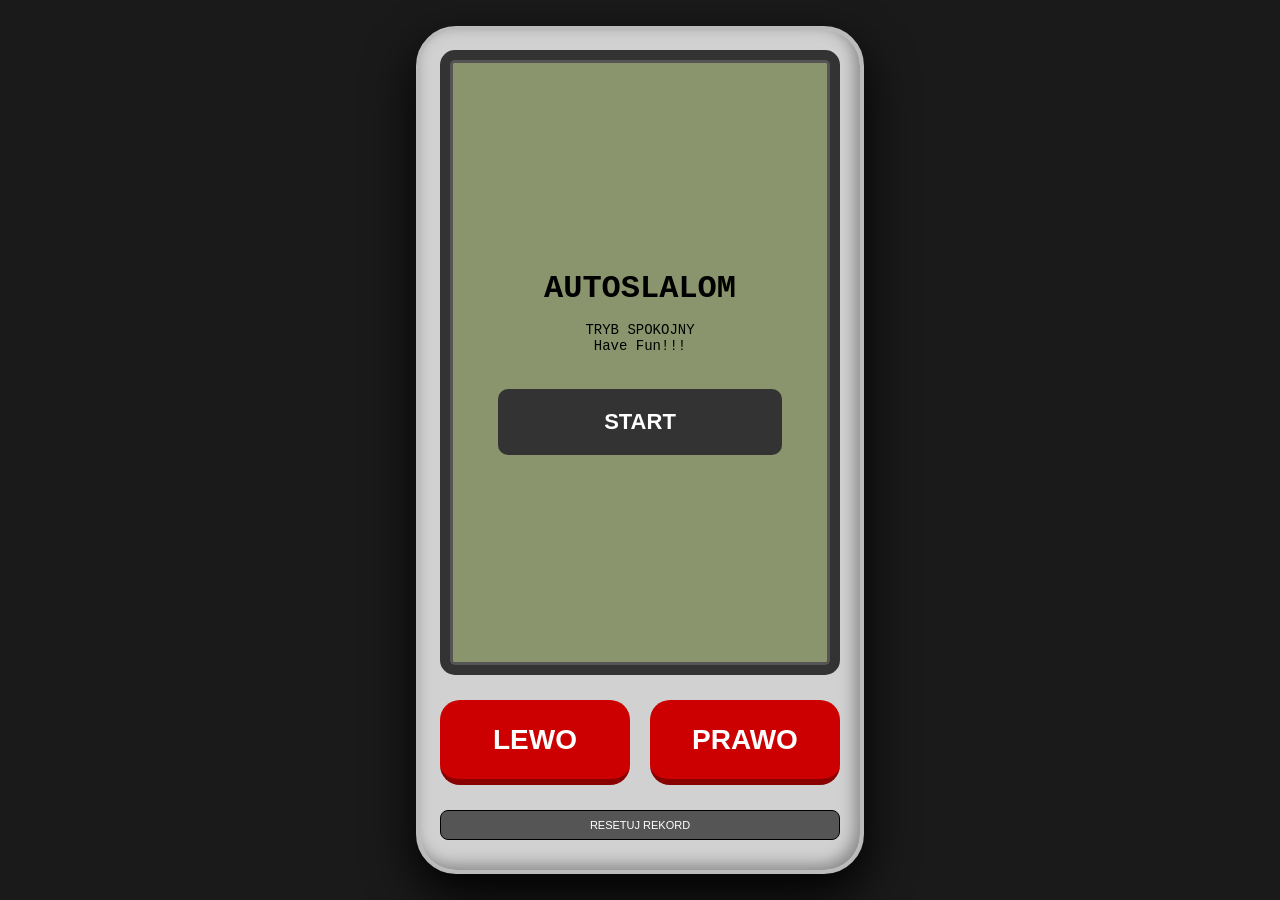
<file: autoslalom/index.html>
<!DOCTYPE html>
<html lang="pl">
<head>
    <meta charset="UTF-8">
    <meta name="viewport" content="width=device-width, initial-scale=1.0, maximum-scale=1.0, user-scalable=no">
    <title>Elektronika IM-23</title>
    <style>
        :root { 
            --bg-lcd: #8b956d; 
            --segment-on: rgba(0, 0, 0, 0.85); 
            --case: #d1d1d1; 
            --hit-color: #a00; 
        }
        body { 
            background: #1a1a1a; 
            display: flex; 
            justify-content: center; 
            align-items: center; 
            height: 100vh; 
            margin: 0; 
            font-family: 'Courier New', Courier, monospace; 
            overflow: hidden; 
            user-select: none; 
            touch-action: none; /* Blokuje przybliżanie i przesuwanie strony */
        }
        
        #console { 
            background: var(--case); 
            width: 90vw; 
            max-width: 400px; 
            height: 90vh; 
            max-height: 800px;
            display: flex;
            flex-direction: column;
            padding: 20px; 
            border-radius: 40px; 
            box-shadow: inset -5px -5px 15px #888, 0 20px 50px #000; 
            border: 4px solid #bbb; 
        }

        #screen-border { 
            background: #333; 
            padding: 10px; 
            border-radius: 15px; 
            flex-grow: 1;
            display: flex;
        }

        #screen { 
            width: 100%; 
            background: var(--bg-lcd); 
            position: relative; 
            overflow: hidden; 
            border: 3px solid #555;
            border-radius: 5px;
        }
        
        .car-shape { 
            position: absolute; 
            width: 54px; 
            height: 35px; 
            transition: left 0.08s ease-out; 
        }
        .car-body { 
            position: absolute; 
            width: 32px; 
            height: 35px; 
            background: var(--segment-on); 
            left: 11px; 
            border-radius: 4px; 
        }
        .car-body::before { 
            content: ''; 
            position: absolute; 
            width: 24px; 
            height: 10px; 
            background: var(--bg-lcd); 
            left: 4px; 
            top: 6px; 
            border-radius: 2px; 
        }
        .wheel { 
            position: absolute; 
            width: 8px; 
            height: 10px; 
            background: var(--segment-on); 
            border-radius: 2px; 
        }
        .w1 { top: 4px; left: 0; } .w2 { top: 4px; right: 0; }
        .w3 { bottom: 4px; left: 0; } .w4 { bottom: 4px; right: 0; }

        #ui { 
            position: absolute; 
            top: 10px; 
            right: 15px; 
            text-align: right; 
            color: var(--segment-on); 
            z-index: 5; 
        }
        #score { font-size: 32px; font-weight: bold; }
        #hi-score { font-size: 14px; opacity: 0.8; }

        .controls { 
            display: grid;
            grid-template-columns: 1fr 1fr;
            gap: 20px;
            margin-top: 25px;
            padding-bottom: 10px;
        }
        .btn { 
            height: 85px; 
            background: #c00; 
            border-radius: 20px; 
            border: none;
            border-bottom: 6px solid #800;
            color: white; 
            font-size: 28px; 
            font-weight: bold; 
            cursor: pointer; 
            outline: none;
            -webkit-tap-highlight-color: transparent; /* Usuwa niebieskie podświetlenie na iPhone */
        }
        .btn:active { 
            transform: translateY(4px); 
            border-bottom: 2px solid #800;
        }
        .btn-reset { 
            grid-column: span 2;
            padding: 8px; 
            background: #555; 
            border: 1px solid #000; 
            font-size: 11px; 
            color: #fff; 
            border-radius: 8px;
            margin-top: 5px;
        }
        
        #overlay { 
            position: absolute; 
            inset: 0; 
            background: var(--bg-lcd); 
            display: flex; 
            flex-direction: column; 
            justify-content: center; 
            align-items: center; 
            z-index: 10; 
            text-align: center; 
            padding: 20px;
        }
        .menu-btn { 
            padding: 20px 30px; 
            font-size: 22px;
            cursor: pointer; 
            background: #333; 
            color: white; 
            border: none; 
            font-weight: bold; 
            margin-top: 20px; 
            border-radius: 10px; 
            width: 85%;
        }

        .blink { animation: blink-animation 0.1s steps(2, start) infinite; }
        @keyframes blink-animation { to { visibility: hidden; } }
        .hit-style .car-body, .hit-style .wheel { background: var(--hit-color) !important; }
    </style>
</head>
<body>

<div id="console">
    <div id="screen-border">
        <div id="screen">
            <div id="ui">
                <div id="hi-score">HI: 0000</div>
                <div id="score">0000</div>
                <div id="lives">♥♥♥</div>
            </div>
            
            <div id="overlay">
                <h1 id="status-title" style="margin:0; font-size: 32px;">AUTOSLALOM</h1>
                <p id="final-info" style="font-size: 14px; margin: 15px 0;">TRYB SPOKOJNY<br>Have Fun!!!</p>
                <button class="menu-btn" id="action-btn" onclick="startGame()">START</button>
            </div>

            <div id="player" class="car-shape" style="bottom: 30px; display: none;">
                <div class="wheel w1"></div><div class="wheel w2"></div>
                <div class="car-body"></div>
                <div class="wheel w3"></div><div class="wheel w4"></div>
            </div>
        </div>
    </div>

    <div class="controls">
        <button class="btn" onclick="handleMove('L')">LEWO</button>
        <button class="btn" onclick="handleMove('P')">PRAWO</button>
        <button class="btn-reset" onclick="resetHiScore()">RESETUJ REKORD</button>
    </div>
</div>

<script>
    const screen = document.getElementById('screen');
    const player = document.getElementById('player');
    const scoreEl = document.getElementById('score');
    const hiScoreEl = document.getElementById('hi-score');
    const livesEl = document.getElementById('lives');
    const overlay = document.getElementById('overlay');
    const statusTitle = document.getElementById('status-title');
    const finalInfo = document.getElementById('final-info');
    const actionBtn = document.getElementById('action-btn');

    let score = 0;
    let hiScore = localStorage.getItem('autoslalom_hi') || 0;
    let lives = 3;
    let playerLane = 1;
    let gameActive = false;
    let obstacles = [];
    let spawnTimer = 0;
    let patternStep = 0;
    let framesOnSameLane = 0;
    let lastLane = 1;
    
    const baseSpeed = 4.8; 
    const initialDifficultyOffset = 0;
    let currentSpeed = baseSpeed + (4 * (baseSpeed * 0.05));
    let lanes = [];

    // Zapobieganie menu kontekstowemu przy długim dotknięciu przycisku
    window.oncontextmenu = function(event) {
        event.preventDefault();
        event.stopPropagation();
        return false;
    };

    function calculateLanes() {
        const sw = screen.clientWidth;
        const carW = 54;
        const padding = (sw - (carW * 4)) / 5;
        lanes = [padding, padding * 2 + carW, padding * 3 + carW * 2, padding * 4 + carW * 3];
    }

    window.addEventListener('resize', calculateLanes);
    calculateLanes();

    function updateHiScoreDisplay() {
        hiScoreEl.innerText = `HI: ${hiScore.toString().padStart(4, '0')}`;
    }
    updateHiScoreDisplay();

    function resetHiScore() {
        if (confirm("Wyzerować rekord?")) {
            hiScore = 0;
            localStorage.setItem('autoslalom_hi', 0);
            updateHiScoreDisplay();
        }
    }

    // Nowa funkcja obsługi ruchu, która zapobiega podwójnemu wywołaniu
    function handleMove(dir) {
        if (!gameActive) return;
        if (dir === 'L' && playerLane > 0) playerLane--;
        if (dir === 'P' && playerLane < 3) playerLane++;
        updatePlayerPos();
    }

    function updatePlayerPos() { 
        player.style.left = lanes[playerLane] + 'px'; 
    }

    window.addEventListener('keydown', (e) => {
        if(e.key === 'ArrowLeft') handleMove('L');
        if(e.key === 'ArrowRight') handleMove('P');
    });

    function spawn(laneIdx) {
        const container = document.createElement('div');
        container.className = 'car-shape';
        container.innerHTML = `<div class="wheel w1"></div><div class="wheel w2"></div><div class="car-body"></div><div class="wheel w3"></div><div class="wheel w4"></div>`;
        container.style.top = '-50px';
        container.style.left = lanes[laneIdx] + 'px';
        screen.appendChild(container);
        obstacles.push({ el: container, lane: laneIdx, y: -50 });
    }

    function gameLoop() {
        if(!gameActive) return;

        spawnTimer++;
        if (playerLane === lastLane) framesOnSameLane++;
        else { framesOnSameLane = 0; lastLane = playerLane; }

        let virtualScore = score + initialDifficultyOffset;
        let spawnRate = Math.max(16, 48 - (virtualScore / 2.5));
        
        if(spawnTimer > spawnRate) {
            if (framesOnSameLane > 80) { spawn(playerLane); framesOnSameLane = 0; }
            else {
                let phase = Math.floor(score / 12) % 3;
                if (phase === 0) { spawn(patternStep % 4); patternStep++; }
                else if (phase === 1) { 
                    if (patternStep % 2 === 0) { spawn(0); spawn(3); }
                    else { spawn(1); spawn(2); }
                    patternStep++;
                } else {
                    let l1 = Math.floor(Math.random() * 4);
                    spawn(l1);
                    if (virtualScore > 65) spawn((l1 + 2) % 4);
                }
            }
            spawnTimer = 0;
        }

        const screenH = screen.clientHeight;

        for(let i = obstacles.length - 1; i >= 0; i--) {
            let o = obstacles[i];
            o.y += currentSpeed;
            o.el.style.top = o.y + 'px';

            // Hitbox z zapasem
            if(o.y > screenH - 92 && o.y < screenH - 48 && o.lane === playerLane) {
                handleHit(o, i);
                continue;
            }

            if(o.y > screenH) {
                score++;
                if(score % 10 === 0) currentSpeed += (baseSpeed * 0.04);
                scoreEl.innerText = score.toString().padStart(4, '0');
                o.el.remove();
                obstacles.splice(i, 1);
            }
        }
        requestAnimationFrame(gameLoop);
    }

    function handleHit(obstacle, index) {
        lives--;
        livesEl.innerText = '♥♥♥'.substring(0, lives);
        obstacle.el.classList.add('blink', 'hit-style');
        player.classList.add('blink', 'hit-style');
        gameActive = false;

        setTimeout(() => {
            obstacle.el.remove();
            obstacles.splice(index, 1);
            player.classList.remove('blink', 'hit-style');
            if(lives <= 0) endGame();
            else { gameActive = true; framesOnSameLane = 0; gameLoop(); }
        }, 800);
    }

    function startGame() {
        calculateLanes();
        document.querySelectorAll('.car-shape:not(#player)').forEach(o => o.remove());
        obstacles = [];
        score = 0; lives = 3; patternStep = 0; framesOnSameLane = 0;
        currentSpeed = baseSpeed + (4 * (baseSpeed * 0.05));
        playerLane = 1;
        gameActive = true;
        scoreEl.innerText = '0000';
        livesEl.innerText = '♥♥♥';
        overlay.style.display = 'none';
        player.style.display = 'block';
        updatePlayerPos();
        gameLoop();
    }

    function endGame() {
        gameActive = false;
        if(score > hiScore) {
            hiScore = score;
            localStorage.setItem('autoslalom_hi', hiScore);
            updateHiScoreDisplay();
        }
        statusTitle.innerText = "KRAKSA!";
        finalInfo.innerHTML = `TWÓJ WYNIK: ${score.toString().padStart(4, '0')}`;
        actionBtn.innerText = "ZAGRAJ PONOWNIE";
        overlay.style.display = 'flex';
    }
</script>
</body>
</html>
</file>
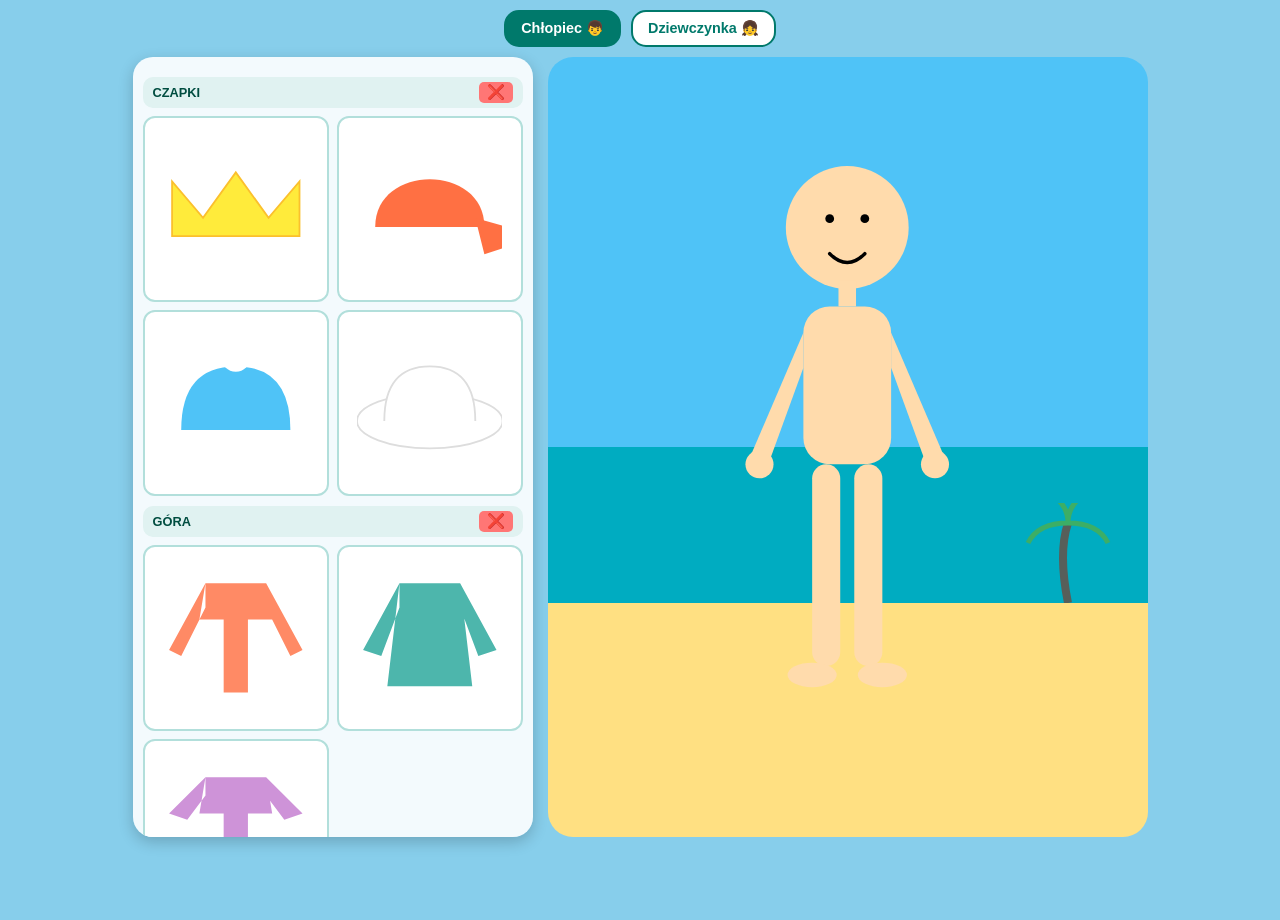
<file: ciuchy/index.html>
<!DOCTYPE html>
<html lang="pl">
<head>
    <meta charset="UTF-8">
    <meta name="viewport" content="width=device-width, initial-scale=1.0, maximum-scale=1.0, user-select=none">
    <title>Plażowa Ubieranka 3.0</title>
    <style>
        :root {
            --bg-sky: #87CEEB;
            --boy-skin: #ffdbac;
            --girl-skin: #f1c27d;
            --hair-color: #614126;
            --accent: #ff6b6b;
        }

        body {
            font-family: 'Comic Sans MS', cursive, sans-serif;
            background-color: var(--bg-sky);
            margin: 0; padding: 10px;
            display: flex; flex-direction: column; align-items: center;
            height: 100vh; overflow: hidden;
        }

        .ui-panel { display: flex; gap: 10px; margin-bottom: 10px; z-index: 100; }
        
        button {
            padding: 8px 15px; font-size: 0.9rem; cursor: pointer;
            border-radius: 15px; border: 2px solid #00796b;
            background: white; color: #00796b; font-weight: bold;
        }
        button.active { background: #00796b; color: white; }

        .game-area {
            display: flex; width: 100%; height: calc(100vh - 120px);
            gap: 15px; justify-content: center; max-width: 1200px;
        }

        /* SZAFA */
        .wardrobe {
            flex: 1.2; max-width: 380px; background: rgba(255, 255, 255, 0.9);
            border-radius: 20px; padding: 10px;
            box-shadow: 0 5px 15px rgba(0,0,0,0.2);
            overflow-y: auto; z-index: 50;
        }

        .category-header {
            display: flex; justify-content: space-between; align-items: center;
            background: #e0f2f1; padding: 5px 10px; border-radius: 10px;
            font-size: 0.8rem; color: #004d40; font-weight: bold; margin-top: 10px;
        }

        .category-group {
            display: grid; grid-template-columns: 1fr 1fr; gap: 8px; margin: 8px 0;
        }

        .clothing-item {
            aspect-ratio: 1/1; background: #fff; border: 2px solid #b2dfdb;
            border-radius: 12px; cursor: pointer; display: flex;
            align-items: center; justify-content: center; overflow: hidden;
        }
        
        .clothing-item:hover { border-color: var(--accent); }
        .clothing-item svg { width: 80%; height: 80%; }

        .btn-remove { background: #ff7675; color: white; border: none; border-radius: 5px; padding: 2px 8px; cursor: pointer; }

        /* POSTAĆ I TŁO */
        .doll-container {
            flex: 1.8; position: relative; border-radius: 25px;
            max-width: 600px; display: flex; justify-content: center; overflow: hidden;
            background: linear-gradient(to bottom, #4fc3f7 0%, #4fc3f7 50%, #00acc1 50%, #00acc1 70%, #ffe082 70%);
        }

        /* Palma w tle */
        .decoration { position: absolute; bottom: 30%; right: 5%; width: 100px; opacity: 0.8; z-index: 1; }

        #character-svg { height: 90%; width: auto; margin-top: 5%; z-index: 10; position: relative; }
        
        .skin { fill: var(--boy-skin); transition: fill 0.3s; }
        #hair-girl { display: none; fill: var(--hair-color); }
        .dressed-item { pointer-events: none; }
    </style>
</head>
<body>

    <div class="ui-panel">
        <button id="btn-boy" class="active" onclick="setGender('boy')">Chłopiec 👦</button>
        <button id="btn-girl" onclick="setGender('girl')">Dziewczynka 👧</button>
    </div>

    <div class="game-area">
        <div class="wardrobe" id="wardrobe-content"></div>

        <div class="doll-container">
            <svg class="decoration" viewBox="0 0 100 100">
                <path d="M50 100 Q40 50 50 20" stroke="#6d4c41" stroke-width="8" fill="none"/>
                <path d="M50 20 Q20 20 10 40 M50 20 Q80 20 90 40 M50 20 Q50 0 30 -10 M50 20 Q50 0 70 -10" stroke="#4caf50" stroke-width="5" fill="none"/>
            </svg>

            <svg id="character-svg" viewBox="0 0 300 400">
                <g id="hair-girl">
                    <path d="M110 80 Q100 150 100 230 Q150 250 200 230 Q200 150 190 80" fill="var(--hair-color)"/>
                    <circle cx="150" cy="70" r="45" fill="var(--hair-color)"/>
                </g>
                
                <g id="body-base">
                    <circle class="skin" cx="150" cy="80" r="35"/>
                    <rect class="skin" x="145" y="110" width="10" height="15"/>
                    <rect class="skin" x="125" y="125" width="50" height="90" rx="15"/>
                    <path class="skin" d="M125 140 L95 210 Q95 215 100 215 L105 215 L125 160" /> 
                    <path class="skin" d="M175 140 L205 210 Q205 215 200 215 L195 215 L175 160" />
                    <circle class="skin" cx="100" cy="215" r="8"/> 
                    <circle class="skin" cx="200" cy="215" r="8"/> 
                    <rect class="skin" x="130" y="215" width="16" height="115" rx="8"/>
                    <rect class="skin" x="154" y="215" width="16" height="115" rx="8"/>
                    <ellipse class="skin" cx="130" cy="335" rx="14" ry="7"/> 
                    <ellipse class="skin" cx="170" cy="335" rx="14" ry="7"/> 
                </g>

                <g id="slot-full" class="dressed-item"></g>
                <g id="slot-legs" class="dressed-item"></g>
                <g id="slot-torso" class="dressed-item"></g>
                <g id="slot-head" class="dressed-item"></g>
                <g id="slot-feet" class="dressed-item"></g>

                <circle cx="140" cy="75" r="2.5" fill="black"/>
                <circle cx="160" cy="75" r="2.5" fill="black"/>
                <path d="M140 95 Q150 105 160 95" fill="none" stroke="black" stroke-width="2" stroke-linecap="round"/>
            </svg>
        </div>
    </div>

    <script>
        const categories = {
            head: { label: "CZAPKI", vb: "110 30 80 60" },
            torso: { label: "GÓRA", vb: "90 120 120 100" },
            full: { label: "SUKIENKI / STROJE", vb: "90 120 120 190" },
            legs: { label: "DÓŁ", vb: "110 210 80 110" },
            feet: { label: "BUTY", vb: "110 310 80 50" }
        };

        const library = [
            { type: 'head', color: '#ffeb3b', svg: '<path d="M115 75 L115 45 L132 65 L150 40 L168 65 L185 45 L185 75 Z" fill="TARGET" stroke="#fbc02d"/>' },
            { type: 'head', color: '#ff7043', svg: '<path d="M120 70 C120 35, 180 35, 180 70 Z" fill="TARGET"/><path d="M175 65 L210 75 L180 85 Z" fill="TARGET"/>' },
            { type: 'head', color: '#4fc3f7', svg: '<path d="M120 75 Q120 40 150 40 Q180 40 180 75 Z" fill="TARGET"/><circle cx="150" cy="35" r="8" fill="white"/>' },
            { type: 'head', color: '#ffffff', svg: '<ellipse cx="150" cy="70" rx="40" ry="15" fill="TARGET" stroke="#ddd"/><path d="M125 70 Q125 40 150 40 Q175 40 175 70" fill="TARGET" stroke="#ddd"/>' },

            { type: 'torso', color: '#ff8a65', svg: '<path d="M125 125 H175 L180 155 L160 155 L160 215 H140 L140 155 L120 155 Z M125 125 L95 180 L105 185 L125 145 Z M175 125 L205 180 L195 185 L175 145 Z" fill="TARGET"/>' },
            { type: 'torso', color: '#4db6ac', svg: '<path d="M125 125 H175 L185 210 H115 Z M125 125 L95 180 L110 185 L125 145 Z M175 125 L205 180 L190 185 L175 145 Z" fill="TARGET"/>' },
            { type: 'torso', color: '#ce93d8', svg: '<path d="M125 125 H175 L180 155 L160 155 L160 215 H140 L140 155 L120 155 Z M125 125 L95 155 L110 160 L125 140 Z M175 125 L205 155 L190 160 L175 140 Z" fill="TARGET"/>' },

            { type: 'full', color: '#f06292', svg: '<path d="M130 125 H170 L205 310 H95 Z" fill="TARGET"/><path d="M130 125 Q150 145 170 125" fill="none" stroke="white" stroke-width="3"/>' },
            { type: 'full', color: '#ba68c8', svg: '<path d="M130 125 H170 L210 290 Q150 315 90 290 Z" fill="TARGET"/><circle cx="150" cy="180" r="15" fill="white" opacity="0.3"/>' },
            { type: 'full', color: '#4caf50', svg: '<path d="M125 130 H175 V215 H125 Z M130 215 H145 V240 H130 Z M155 215 H170 V240 H155 Z" fill="TARGET"/>' },

            { type: 'legs', color: '#1e88e5', svg: '<path d="M125 210 H175 L182 320 H155 L150 260 L145 320 H118 Z" fill="TARGET"/>' },
            { type: 'legs', color: '#8d6e63', svg: '<path d="M125 210 H175 L180 270 H120 Z" fill="TARGET"/>' },
            { type: 'legs', color: '#26a69a', svg: '<path d="M125 210 H175 L180 280 H120 Z" fill="TARGET"/><rect x="120" y="270" width="60" height="5" fill="white" opacity="0.5"/>' },

            { type: 'feet', color: '#263238', svg: '<rect x="115" y="330" width="30" height="15" rx="5" fill="TARGET"/><rect x="155" y="330" width="30" height="15" rx="5" fill="TARGET"/>' },
            { type: 'feet', color: '#f44336', svg: '<path d="M115 330 H145 V345 H115 Z M155 330 H185 V345 H155 Z" fill="TARGET" stroke="white"/>' },
            { type: 'feet', color: '#8bc34a', svg: '<ellipse cx="130" cy="335" rx="15" ry="5" fill="TARGET"/><ellipse cx="170" cy="335" rx="15" ry="5" fill="TARGET"/>' }
        ];

        function init() {
            const wardrobe = document.getElementById('wardrobe-content');
            wardrobe.innerHTML = '';
            
            for (const [key, cat] of Object.entries(categories)) {
                const header = document.createElement('div');
                header.className = 'category-header';
                header.innerHTML = `<span>${cat.label}</span><button class="btn-remove" onclick="removeCloth('${key}')">❌</button>`;
                wardrobe.appendChild(header);

                const group = document.createElement('div');
                group.className = 'category-group';
                
                library.filter(i => i.type === key).forEach(item => {
                    const box = document.createElement('div');
                    box.className = 'clothing-item';
                    const finalSvg = item.svg.replace(/TARGET/g, item.color);
                    box.innerHTML = `<svg viewBox="${cat.vb}">${finalSvg}</svg>`;
                    box.onclick = () => dress(key, finalSvg);
                    group.appendChild(box);
                });
                wardrobe.appendChild(group);
            }
        }

        function dress(type, svg) {
            if (type === 'full') { removeCloth('torso'); removeCloth('legs'); }
            else if (type === 'torso' || type === 'legs') { removeCloth('full'); }
            document.getElementById('slot-' + type).innerHTML = svg;
        }

        function removeCloth(type) { document.getElementById('slot-' + type).innerHTML = ''; }

        function setGender(g) {
            document.getElementById('btn-boy').className = g === 'boy' ? 'active' : '';
            document.getElementById('btn-girl').className = g === 'girl' ? 'active' : '';
            document.querySelectorAll('.skin').forEach(el => el.style.fill = g === 'boy' ? 'var(--boy-skin)' : 'var(--girl-skin)');
            document.getElementById('hair-girl').style.display = g === 'girl' ? 'block' : 'none';
        }

        init();
    </script>
</body>
</html>
</file>
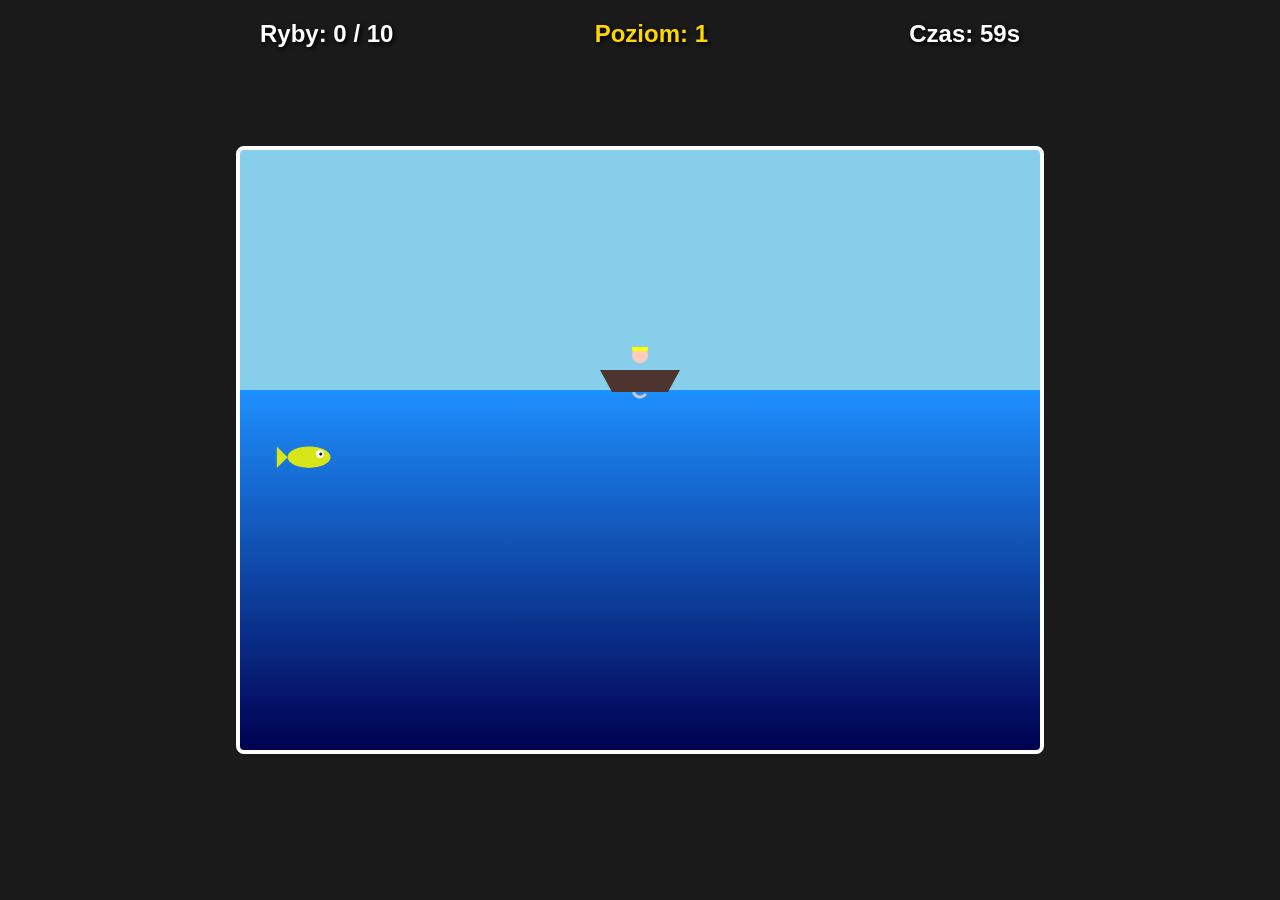
<file: rybak/index.html>
<!DOCTYPE html>
<html lang="pl">
<head>
    <meta charset="UTF-8">
    <meta name="viewport" content="width=device-width, initial-scale=1.0">
    <title>Wędkarski Wyzwanie - Progresja +5</title>
    <style>
        body { margin: 0; overflow: hidden; background: #1a1a1a; font-family: sans-serif; display: flex; justify-content: center; align-items: center; height: 100vh; }
        canvas { background: linear-gradient(#87CEEB 40%, #1E90FF 40%, #000050 100%); border: 4px solid #fff; border-radius: 8px; cursor: crosshair; }
        #ui { position: absolute; top: 20px; display: flex; justify-content: space-between; width: 760px; color: white; font-size: 24px; font-weight: bold; text-shadow: 2px 2px 4px #000; pointer-events: none; z-index: 10; }
        .screen { position: absolute; display: none; flex-direction: column; align-items: center; color: white; background: rgba(0,0,0,0.9); padding: 40px; border-radius: 20px; text-align: center; border: 2px solid #FFD700; z-index: 20; }
        button { padding: 12px 24px; font-size: 20px; cursor: pointer; background: #FFD700; border: none; border-radius: 5px; margin-top: 20px; font-weight: bold; transition: 0.2s; }
        button:hover { background: #fff; }
        #warning-msg { position: absolute; top: 120px; color: #ff4444; font-size: 40px; font-weight: bold; text-shadow: 2px 2px 4px #000; display: none; pointer-events: none; z-index: 10; animation: blink 0.5s infinite; }
        #level-msg { position: absolute; top: 50%; color: #FFD700; font-size: 60px; font-weight: bold; text-shadow: 3px 3px 6px #000; display: none; pointer-events: none; z-index: 15; transform: translateY(-50%); }
        @keyframes blink { 50% { opacity: 0; } }
    </style>
</head>
<body>

    <div id="ui">
        <div>Ryby: <span id="score">0</span> / <span id="target">10</span></div>
        <div id="lvl-display" style="color: #FFD700;">Poziom: 1</div>
        <div>Czas: <span id="timer">60</span>s</div>
    </div>
    
    <div id="warning-msg">UCIEKAJ!!!</div>
    <div id="level-msg">LEVEL UP!</div>

    <div id="time-up" class="screen">
        <h1>Koniec Połowu!</h1>
        <p>Łącznie ryb: <span id="total-score-time">0</span></p>
        <p>Osiągnięty Poziom: <span id="final-lvl-time">1</span></p>
        <button onclick="location.reload()">Zagraj ponownie</button>
    </div>

    <div id="game-over" class="screen">
        <h1 style="color: #ff4444;">TRAFIONY! 💩</h1>
        <p>Łącznie ryb: <span id="total-score-bird">0</span></p>
        <button onclick="location.reload()">Spróbuj ponownie</button>
    </div>

    <canvas id="gameCanvas"></canvas>

<script>
    const canvas = document.getElementById("gameCanvas");
    const ctx = canvas.getContext("2d");
    const scoreElement = document.getElementById("score");
    const targetElement = document.getElementById("target");
    const timerElement = document.getElementById("timer");
    const lvlDisplay = document.getElementById("lvl-display");
    const warningMsg = document.getElementById("warning-msg");
    const levelMsg = document.getElementById("level-msg");

    canvas.width = 800; canvas.height = 600;

    let totalScore = 0;   
    let levelScore = 0;   
    let level = 1;
    let currentTarget = 10; 
    let nextIncrement = 15; // Ile ryb będzie potrzebne na następny poziom po obecnym
    let timeLeft = 60;
    let gameActive = true;
    let spawnTimer = 0;
    let birdTimer = 300;
    const waterLevel = canvas.height * 0.4;

    const player = { x: 360, y: waterLevel - 20, width: 80, height: 25, speed: 8, hookX: 400, hookY: waterLevel, hookSpeed: 6 };
    let fishes = [];
    let bird = null;
    let birdDropping = null;

    const keys = {};
    window.onkeydown = (e) => keys[e.code] = true;
    window.onkeyup = (e) => keys[e.code] = false;

    const timerInterval = setInterval(() => {
        if (gameActive) {
            timeLeft--;
            timerElement.innerText = timeLeft;
            if (timeLeft <= 0) endGame('time');
        }
    }, 1000);

    function checkLevelUp() {
        if (levelScore >= currentTarget) {
            level++;
            levelScore = 0; 
            
            // Nowa mechanika progresji: cel rośnie o 5 więcej niż poprzednio
            currentTarget = nextIncrement;
            nextIncrement += 5; // Każdy kolejny poziom będzie o 5 trudniejszy od poprzedniego (10, 15, 20, 25...)
            
            timeLeft += 15; // Większy bonus czasu za trudniejsze poziomy
            scoreElement.innerText = levelScore;
            targetElement.innerText = currentTarget;
            lvlDisplay.innerText = "Poziom: " + level;
            levelMsg.innerText = "POZIOM " + level + "!";
            levelMsg.style.display = "block";
            setTimeout(() => { levelMsg.style.display = "none"; }, 2000);
        }
    }

    function spawnFish() {
        if (!gameActive) return;
        spawnTimer--;
        if (spawnTimer <= 0) {
            const d = Math.random() > 0.5 ? 1 : -1;
            fishes.push({
                x: d === 1 ? -60 : 860,
                y: waterLevel + 60 + Math.random() * (canvas.height - waterLevel - 100),
                speed: (1.5 + Math.random() * 2) * d,
                color: `hsl(${Math.random() * 360}, 80%, 50%)`,
                size: 18 + Math.random() * 10,
                active: true
            });
            spawnTimer = 40 + Math.random() * 80;
        }
    }

    function handleBird() {
        if (!gameActive) return;
        birdTimer--;
        if (birdTimer <= 0 && !bird) {
            const d = Math.random() > 0.5 ? 1 : -1;
            bird = { x: d==1?-60:860, y: 30+Math.random()*40, speed: (4+Math.random()*2)*d, hasDropped: false, isAiming: false, aimCounter: 0 };
        }
        if (bird) {
            bird.x += bird.speed;
            if (!bird.hasDropped && !bird.isAiming && Math.abs(bird.x - (player.x + 40)) < 150) bird.isAiming = true;
            if (bird.isAiming && !bird.hasDropped) {
                bird.aimCounter++;
                if (bird.aimCounter > 30) {
                    birdDropping = { x: bird.x, y: bird.y + 10, speed: 6.5, size: 8 };
                    bird.hasDropped = true;
                    warningMsg.style.display = "block";
                    setTimeout(() => warningMsg.style.display = "none", 1000);
                }
            }
            if (bird.x < -150 || bird.x > 950) { bird = null; birdTimer = 200 + Math.random()*200; }
        }
        if (birdDropping) {
            birdDropping.y += birdDropping.speed;
            if (birdDropping.y > player.y && birdDropping.y < player.y + 25 && birdDropping.x > player.x && birdDropping.x < player.x + 80) endGame('bird');
            if (birdDropping && birdDropping.y > waterLevel) { setTimeout(()=> birdDropping = null, 100); birdDropping.speed = 0; }
        }
    }

    function endGame(reason) {
        gameActive = false;
        clearInterval(timerInterval);
        if (reason === 'time') {
            document.getElementById("time-up").style.display = "flex";
            document.getElementById("total-score-time").innerText = totalScore;
            document.getElementById("final-lvl-time").innerText = level;
        } else {
            document.getElementById("game-over").style.display = "flex";
            document.getElementById("total-score-bird").innerText = totalScore;
            warningMsg.style.display = "none";
        }
    }

    function update() {
        if (!gameActive) return;
        if (keys["ArrowLeft"] && player.x > 0) player.x -= player.speed;
        if (keys["ArrowRight"] && player.x < 720) player.x += player.speed;

        if ((keys["ArrowDown"] || keys["Space"]) && player.hookY < canvas.height - 35) player.hookY += 6;
        else if (player.hookY > waterLevel) player.hookY -= 6;

        player.hookX += (player.x + 40 - player.hookX) * 0.15;

        fishes.forEach((f, i) => {
            f.x += f.speed;
            if (f.active) {
                let dx = player.hookX - f.x, dy = player.hookY - f.y;
                if (Math.sqrt(dx*dx + dy*dy) < 25) {
                    f.active = false; totalScore++; levelScore++;
                    scoreElement.innerText = levelScore;
                    checkLevelUp();
                }
            }
            if (f.x < -150 || f.x > 950) fishes.splice(i, 1);
        });
        spawnFish(); handleBird();
    }

    function draw() {
        ctx.clearRect(0, 0, 800, 600);
        fishes.forEach(f => {
            if (!f.active) return;
            ctx.save(); ctx.translate(f.x, f.y);
            const d = f.speed > 0 ? 1 : -1;
            ctx.fillStyle = f.color;
            ctx.beginPath(); ctx.moveTo(-f.size*d, 0); ctx.lineTo(-f.size*1.5*d, -f.size*0.5); ctx.lineTo(-f.size*1.5*d, f.size*0.5); ctx.fill();
            ctx.beginPath(); ctx.ellipse(0, 0, f.size, f.size/2, 0, 0, 7); ctx.fill();
            ctx.fillStyle = "white"; ctx.beginPath(); ctx.arc(f.size*0.5*d, -f.size*0.15, 4, 0, 7); ctx.fill();
            ctx.fillStyle = "black"; ctx.beginPath(); ctx.arc(f.size*0.5*d + d, -f.size*0.15, 1.5, 0, 7); ctx.fill();
            ctx.restore();
        });
        if (bird) {
            ctx.fillStyle = (bird.isAiming && !bird.hasDropped && bird.aimCounter%10<5) ? "red" : "white";
            const bd = bird.speed > 0 ? 1 : -1;
            ctx.beginPath(); ctx.moveTo(bird.x, bird.y); ctx.lineTo(bird.x-15*bd, bird.y-10); ctx.lineTo(bird.x-25*bd, bird.y+5); ctx.lineTo(bird.x, bird.y+5); ctx.fill();
            ctx.beginPath(); ctx.arc(bird.x+5*bd, bird.y, 5, 0, 7); ctx.fill();
        }
        if (birdDropping) { ctx.fillStyle = "#6D4C41"; ctx.beginPath(); ctx.arc(birdDropping.x, birdDropping.y, 8, 0, 7); ctx.fill(); }
        ctx.strokeStyle = "rgba(255,255,255,0.8)"; ctx.beginPath(); ctx.moveTo(player.x+40, player.y+5); ctx.lineTo(player.hookX, player.hookY); ctx.stroke();
        ctx.strokeStyle = "#ccc"; ctx.lineWidth = 3; ctx.beginPath(); ctx.arc(player.hookX, player.hookY, 7, 0.6, 2.8); ctx.stroke();
        ctx.fillStyle = "#4E342E"; ctx.beginPath(); ctx.moveTo(player.x, player.y); ctx.lineTo(player.x+80, player.y); ctx.lineTo(player.x+68, player.y+22); ctx.lineTo(player.x+12, player.y+22); ctx.fill();
        ctx.fillStyle = "#FFCCBC"; ctx.beginPath(); ctx.arc(player.x+40, player.y-15, 8, 0, 7); ctx.fill();
        ctx.fillStyle = "yellow"; ctx.fillRect(player.x+32, player.y-23, 16, 4);
    }

    function gameLoop() { update(); draw(); requestAnimationFrame(gameLoop); }
    gameLoop();
</script>
</body>
</html>
</file>
<file: 6lat/style.css>
body {
    margin: 0; padding: 0; display: flex; justify-content: center; align-items: center;
    height: 100vh; background: #87CEEB; font-family: 'Comic Neue', cursive;
}
#game-container {
    background: white; padding: 30px; border-radius: 30px;
    box-shadow: 0 10px 0 #74b9ff; text-align: center; width: 90%; max-width: 500px;
}
.hidden { display: none; }
h1 { color: #ff6b6b; }
#question-box { font-size: 3.5rem; margin: 20px 0; background: #f1f2f6; border-radius: 20px; padding: 10px; }
#options-container { display: grid; grid-template-columns: 1fr 1fr; gap: 15px; }
button {
    background: #4cd137; border: none; padding: 20px; border-radius: 15px;
    color: white; font-size: 1.8rem; cursor: pointer; box-shadow: 0 5px 0 #44bd32;
}
.option-btn { background: #00a8ff; box-shadow: 0 5px 0 #0097e6; }
.wrong-anim { background: #e84118 !important; box-shadow: 0 5px 0 #c23616 !important; animation: shake 0.3s; }
@keyframes shake {
    0% { transform: translateX(0); }
    25% { transform: translateX(-5px); }
    75% { transform: translateX(5px); }
    100% { transform: translateX(0); }
}
.stats { font-size: 1.2rem; margin-bottom: 15px; background: #f9f9f9; padding: 10px; border-radius: 10px; }
</file>
